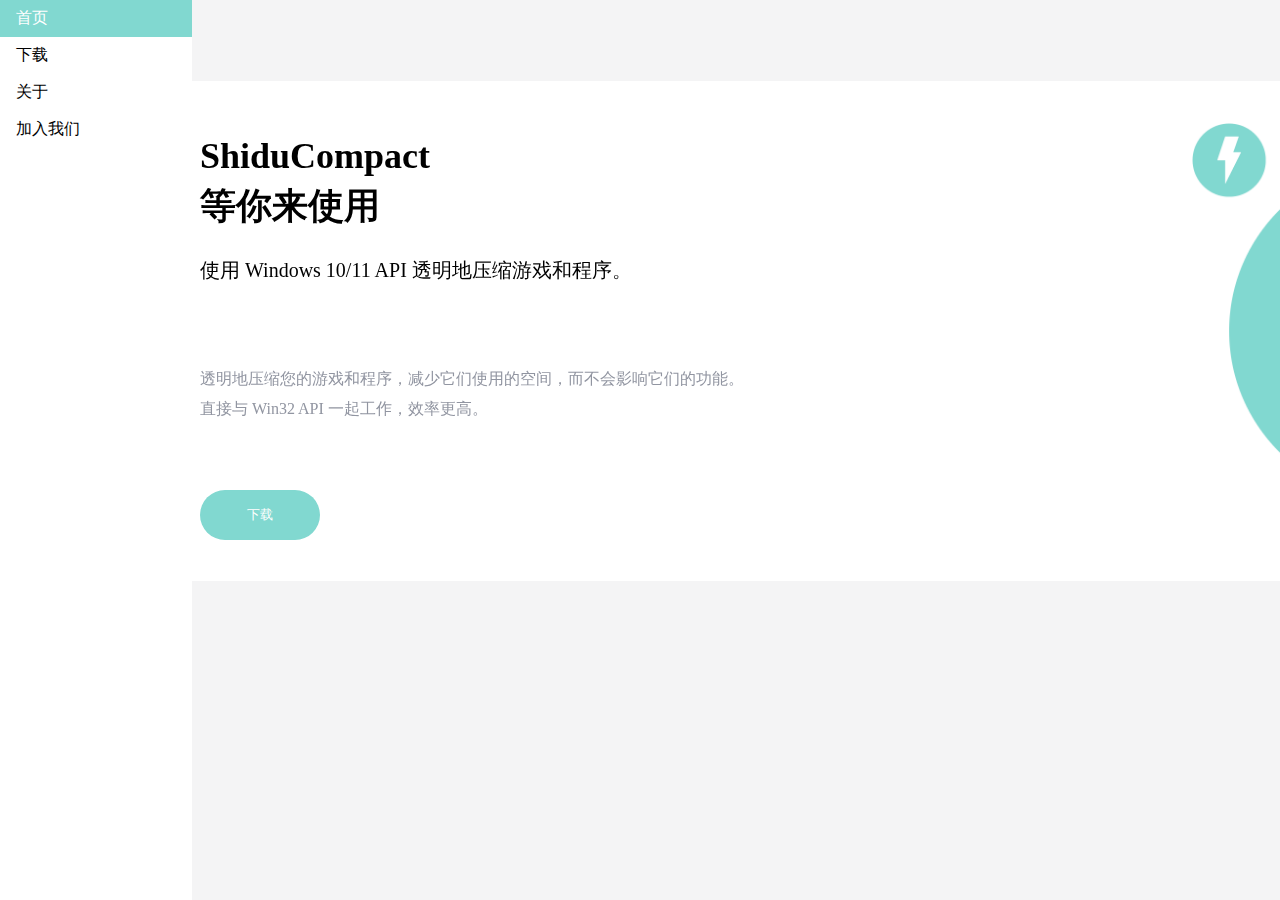
<file: index.html>
<!DOCTYPE html>
<html>
	<head>
		<meta charset="utf-8" />
		<title>十度工作室</title>
		<link rel="shortcut icon" href="favicon.ico">
	</head>
	<style>
		body {
			margin: 0;
			background-color: #f4f4f5;
		}
		ul {
			list-style-type: none;
			margin: 0;
			padding: 0;
			width: 15vw;
			background-color: #fff;
			position: fixed;
			left: 0;
			top: 0;
			height: 100%;
			overflow: auto;
		}
		li a {
			display: block;
			color: #000;
			padding: 8px 16px;
			text-decoration: none;
			font-size: 16px;
		}
		li a.active {
			background-color: #81d8d0;
			color: white;
		}
		li a:hover:not(.active) {
			background-color: #81d8d0;
			color: white;
		}
		.content {
			
		}
		.content-card {
			background: #fff;
			position: relative;
			top: 5vh;
			left: 150px;
			width: 1500px;
			height: 500px;
			margin: 0 auto;
			border-radius: 30px;
		}
		.content-card-download {
			background-color: #81d8d0;
			border: none;
			border-radius: 50px;
			color: #fff;
			width: 120px;
			height: 50px;
			position: relative;
			left: 50px;
			top: 150px;
		}
	</style>
	<body>
		<div class="nav">
			<div class="nav-center">
				<ul>
					<li><a class="active" href="index.html">首页</a></li>
					<li><a href="download.html">下载</a></li>
					<li><a href="about.html">关于</a></li>
					<li><a href="https://jq.qq.com/?_wv=1027&k=wwNBoTgZ">加入我们</a></li>
				</ul>
			</div>
		</div>
		<div class="content">
			<div class="content-card">
				<img src="ShiduCompact.png" style="width: 500px;height: 500px;text-align: right;border-radius: 30px;float: right;" />
				<p style="font-size: 36px;position: relative;left: 50px;top: 50px;font-weight: bold;line-height: 50px;">ShiduCompact<br>等你来使用</p>
				<p style="font-size: 20px;position: relative;left: 50px;top: 40px;">使用 Windows 10/11 API 透明地压缩游戏和程序。</p>
				<p style="font-size: 16px;position: relative;left: 50px;top: 100px;color: #9195a1;line-height: 30px;">透明地压缩您的游戏和程序，减少它们使用的空间，而不会影响它们的功能。<br>直接与 Win32 API 一起工作，效率更高。</p>
				<button class="content-card-download" onclick="window.location.href='ShiduCompact-1.0.0.exe'">下载</button>
			</div>
		</div>
	</body>
</html>
</file>
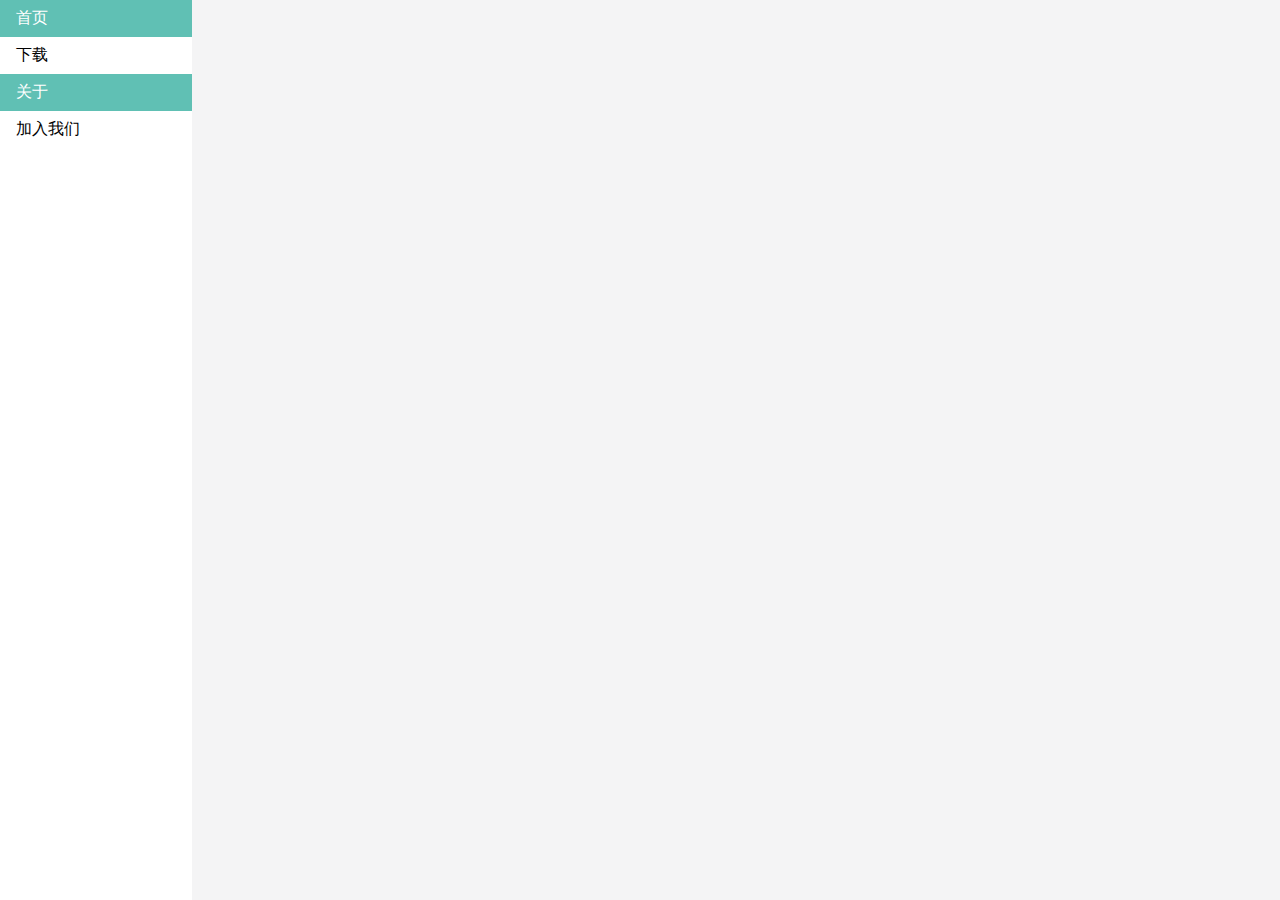
<file: about.html>
<!DOCTYPE html>
<html>
	<head>
		<meta charset="utf-8" />
		<title>十度工作室 - 良心制作</title>
		<link rel="shortcut icon" href="img/favicon.ico">
	</head>
	<style lang="scss">
		body {
			margin: 0;
			background-color: #f4f4f5;
		}
		ul {
			list-style-type: none;
			margin: 0;
			padding: 0;
			width: 15vw;
			background-color: #fff;
			position: fixed;
			height: 100%;
			overflow: auto;
		}
		li a {
			display: block;
			color: #000;
			padding: 8px 16px;
			text-decoration: none;
			font-size: 16px;
			font-family: Arial, sans-serif;
		}
		li a.active {
			background-color: #60C0B4;
			color: white;
		}
		li a:hover:not(.active) {
			background-color: #60c0b4;
			color: white;
		}
	</style>
	<body>
		<div class="nav">
			<div class="nav-center">
				<ul>
					<li><a href="index.html">首页</a></li>
					<li><a href="download.html">下载</a></li>
					<li><a class="active" href="about.html">关于</a></li>
					<li><a href="https://jq.qq.com/?_wv=1027&k=wwNBoTgZ">加入我们</a></li>
				</ul>
			</div>
		</div>
		<div class="content">
			<div class="content-card">
				
			</div>
		</div>
	</body>
</html>
</file>
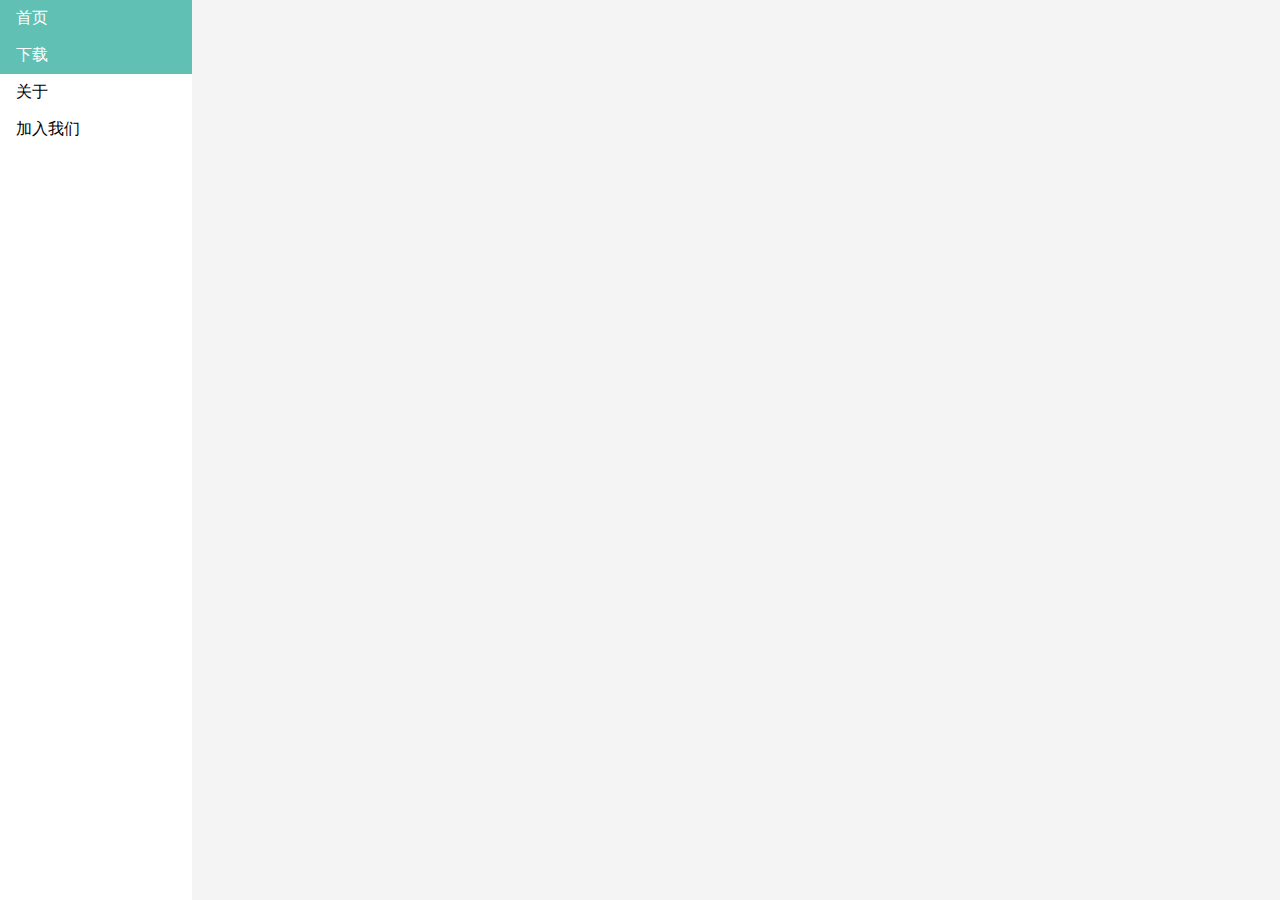
<file: download.html>
<!DOCTYPE html>
<html>
	<head>
		<meta charset="utf-8" />
		<title>十度工作室 - 良心制作</title>
		<link rel="shortcut icon" href="img/favicon.ico">
	</head>
	<style lang="scss">
		body {
			margin: 0;
			background-color: #f4f4f5;
		}
		ul {
			list-style-type: none;
			margin: 0;
			padding: 0;
			width: 15vw;
			background-color: #fff;
			position: fixed;
			height: 100%;
			overflow: auto;
		}
		li a {
			display: block;
			color: #000;
			padding: 8px 16px;
			text-decoration: none;
			font-size: 16px;
			font-family: Arial, sans-serif;
		}
		li a.active {
			background-color: #60C0B4;
			color: white;
		}
		li a:hover:not(.active) {
			background-color: #60c0b4;
			color: white;
		}
	</style>
	<body>
		<div class="nav">
			<div class="nav-center">
				<ul>
					<li><a href="index.html">首页</a></li>
					<li><a class="active" href="download.html">下载</a></li>
					<li><a href="about.html">关于</a></li>
					<li><a href="https://jq.qq.com/?_wv=1027&k=wwNBoTgZ">加入我们</a></li>
				</ul>
			</div>
		</div>
		<div class="content">
			<div class="content-card">
				
			</div>
		</div>
	</body>
</html>
</file>
